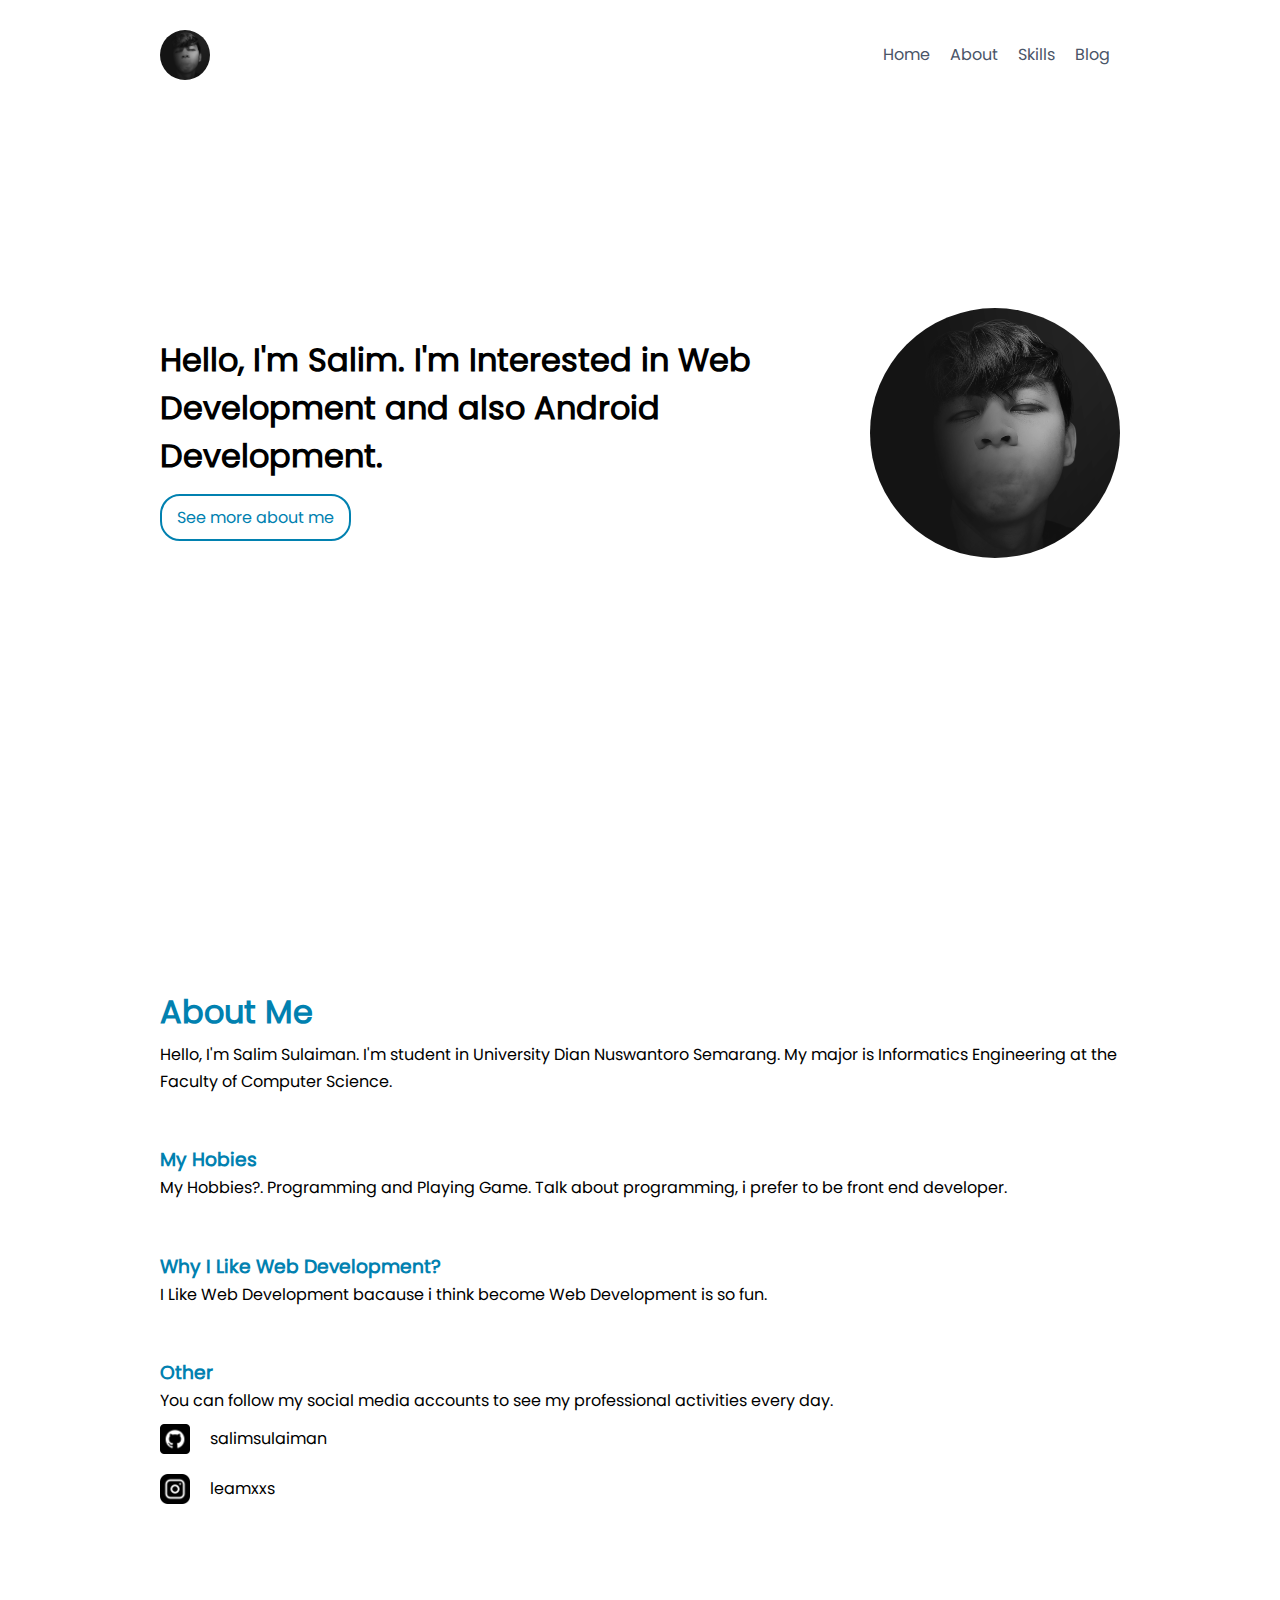
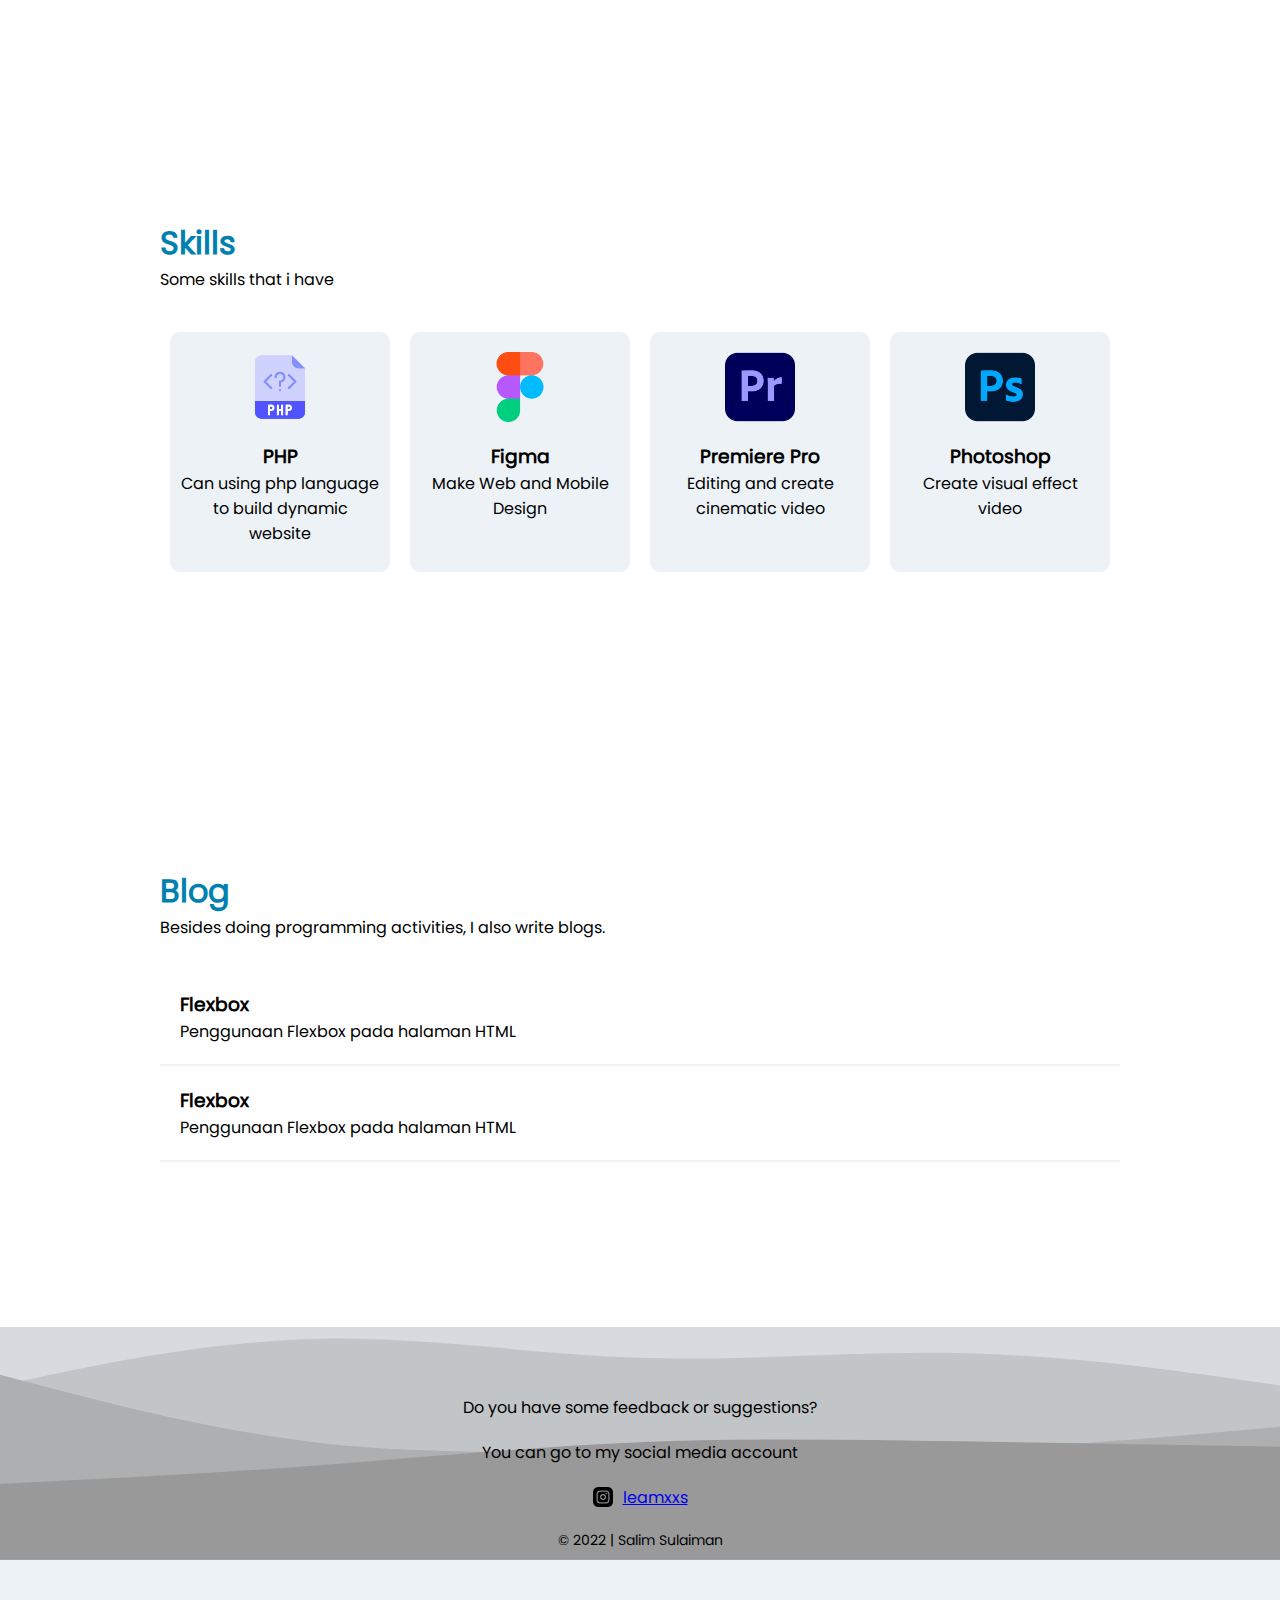
<file: index.html>
<!DOCTYPE html>
<html lang="en">
  <head>
    <meta charset="UTF-8" />
    <meta http-equiv="X-UA-Compatible" content="IE=edge" />
    <meta name="viewport" content="width=device-width, initial-scale=1.0" />
    <title>Portfolio</title>
    <link rel="stylesheet" href="style.css" />
  </head>
  <body>
    <header>
      <h1 class="text-center">Personal Website</h1>
    </header>
    <nav class="container">
      <a href=""
        ><img
          class="img-brand circle-image"
          src="assets/img/profile-img.png"
          alt=""
          width="50px"
      /></a>
      <ul>
        <li><a href="#home">Home</a></li>
        <li><a href="#about">About</a></li>
        <li><a href="#skills">Skills</a></li>
        <li><a href="#blog">Blog</a></li>
      </ul>
    </nav>

    <section id="home">
      <div class="container">
        <div class="row">
          <div class="home-text">
            <h1>
              Hello, I'm Salim. I'm Interested in Web Development and also
              Android Development.
            </h1>
            <br />
            <a href="#about" class="btn btn-primary-outline"
              >See more about me</a
            >
          </div>
          <img
            src="assets/img/profile-img.png"
            alt=""
            class="circle-image"
            width="250px"
          />
        </div>
      </div>
    </section>
    <section id="about">
      <div class="container">
        <div class="about-text">
          <h1>About Me</h1>
          <p>
            Hello, I'm Salim Sulaiman. I'm student in University Dian Nuswantoro
            Semarang. My major is Informatics Engineering at the Faculty of
            Computer Science.
          </p>
        </div>
        <div class="about-text">
          <h3>My Hobies</h3>
          <p>
            My Hobbies?. Programming and Playing Game. Talk about programming, i
            prefer to be front end developer.
          </p>
        </div>
        <div class="about-text">
          <h3>Why I Like Web Development?</h3>
          <p>
            I Like Web Development bacause i think become Web Development is so
            fun.
          </p>
        </div>
        <div class="about-text">
          <h3>Other</h3>
          <p>
            You can follow my social media accounts to see my professional
            activities every day.
          </p>
          <div class="account">
            <div class="icon">
              <img src="assets/icon/github.png" alt="" width="30px" />
              <a href="https://github.com/salimsulaiman" target="_blank"
                >salimsulaiman</a
              >
            </div>
            <div class="icon">
              <img src="assets/icon/instagram.png" alt="" width="30px" />
              <a href="https://www.instagram.com/leamxxs/" target="_blank"
                >leamxxs</a
              >
            </div>
          </div>
        </div>
      </div>
    </section>
    <section id="skills">
      <div class="container">
        <h1 class="color-blue">Skills</h1>
        <p>Some skills that i have</p>
        <div class="skills-list">
          <div class="row">
            <div class="skill">
              <img src="assets/icon/php.png" alt="" width="70px" />
              <h3 text-center>PHP</h3>
              <p>Can using php language to build dynamic website</p>
            </div>
            <div class="skill">
              <img src="assets/icon/figma.png" alt="" width="70px" />
              <h3 text-center>Figma</h3>
              <p>Make Web and Mobile Design</p>
            </div>
            <div class="skill">
              <img src="assets/icon/premiere-pro.png" alt="" width="70px" />
              <h3 text-center>Premiere Pro</h3>
              <p>Editing and create cinematic video</p>
            </div>
            <div class="skill">
              <img src="assets/icon/photoshop.png" alt="" width="70px" />
              <h3 text-center>Photoshop</h3>
              <p>Create visual effect video</p>
            </div>
          </div>
        </div>
      </div>
    </section>
    <section id="blog">
      <div class="container">
        <h1 class="color-blue">Blog</h1>
        <p>Besides doing programming activities, I also write blogs.</p>
        <div class="blogs-list">
          <a href="content/content.html">
            <div class="blogs">
              <h3>Flexbox</h3>
              <p>Penggunaan Flexbox pada halaman HTML</p>
            </div>
          </a>
          <a href="content/content.html">
            <div class="blogs">
              <h3>Flexbox</h3>
              <p>Penggunaan Flexbox pada halaman HTML</p>
            </div>
          </a>
        </div>
      </div>
    </section>
    <footer>
      <div class="text-center">
        <p>Do you have some feedback or suggestions?</p>
        <p>You can go to my social media account</p>
        <div class="row-center">
          <img src="assets/icon/instagram.png" alt="" / width="20px"
          class="mx-1">
          <span class="mx-1"
            ><a href="https://www.instagram.com/leamxxs/?hl=en"
              >leamxxs</a
            ></span
          >
        </div>
        <span class="copy">&copy; 2022 | Salim Sulaiman</span>
      </div>
    </footer>
  </body>
</html>
</file>
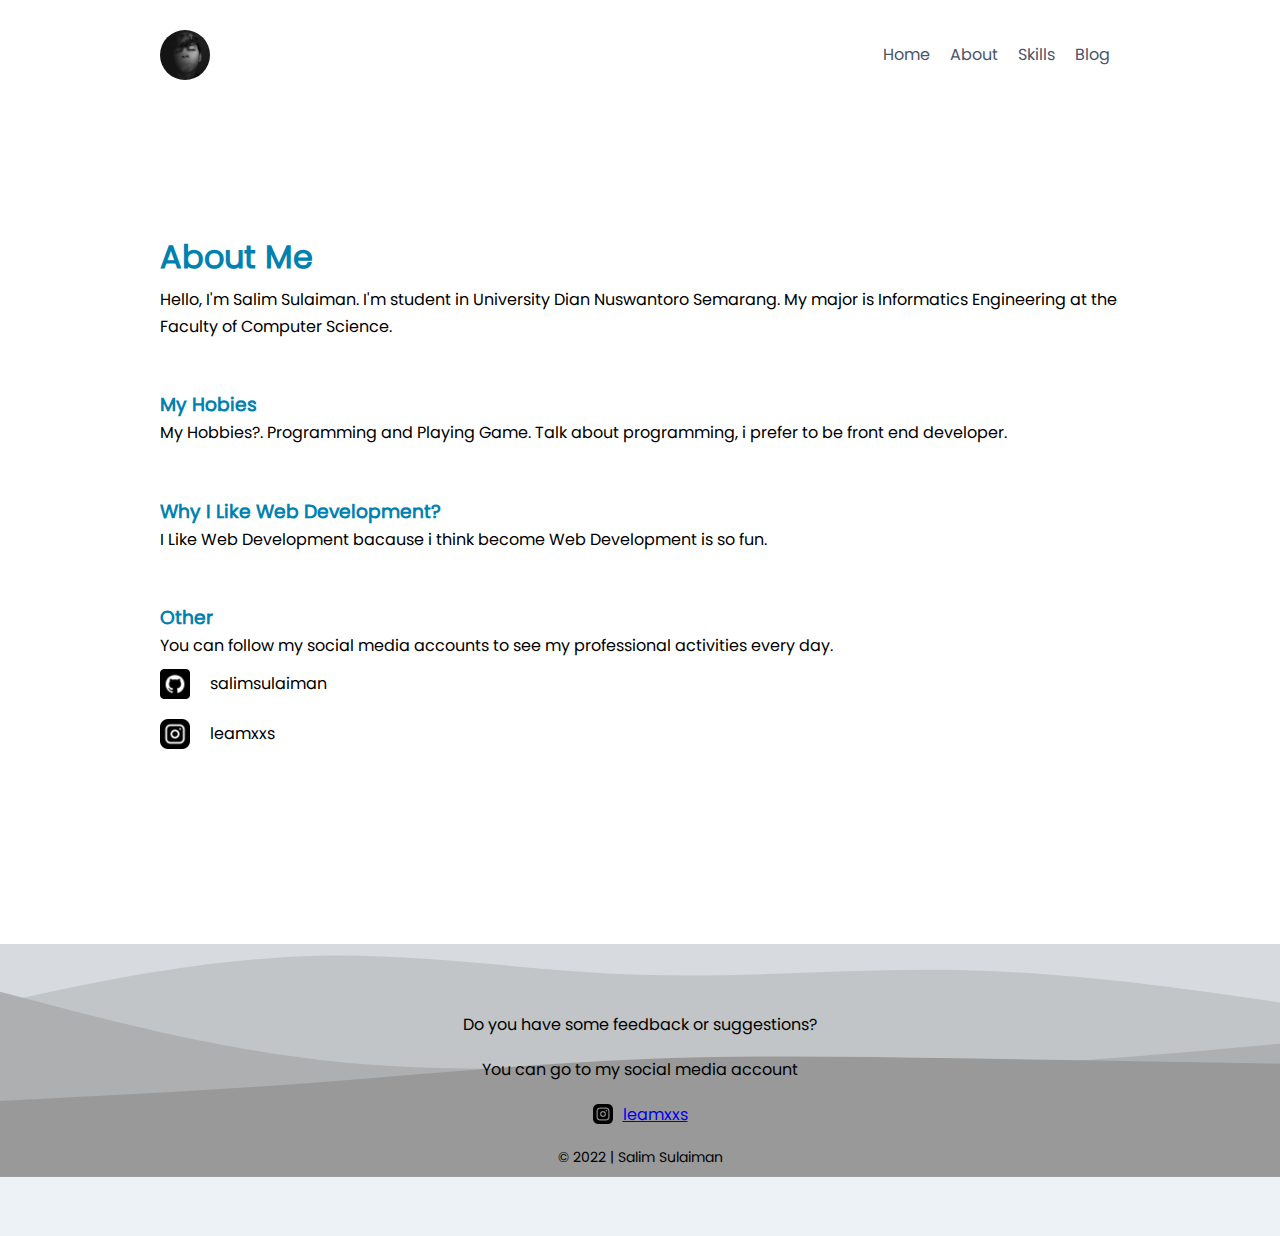
<file: about.html>
<!DOCTYPE html>
<html lang="en">
  <head>
    <meta charset="UTF-8" />
    <meta http-equiv="X-UA-Compatible" content="IE=edge" />
    <meta name="viewport" content="width=device-width, initial-scale=1.0" />
    <title>Portfolio</title>
    <link rel="stylesheet" href="style.css" />
  </head>
  <body>
    <header>
      <h1 class="text-center">Personal Website</h1>
    </header>
    <nav class="container">
      <a href=""
        ><img
          class="img-brand circle-image"
          src="assets/img/profile-img.png"
          alt=""
          width="50px"
      /></a>
      <ul>
        <li><a href="index.html">Home</a></li>
        <li><a href="about.html">About</a></li>
        <li><a href="skills.html">Skills</a></li>
        <li><a href="blog.html">Blog</a></li>
      </ul>
    </nav>

    <section id="about">
      <div class="container">
        <div class="about-text">
          <h1>About Me</h1>
          <p>
            Hello, I'm Salim Sulaiman. I'm student in University Dian Nuswantoro
            Semarang. My major is Informatics Engineering at the Faculty of
            Computer Science.
          </p>
        </div>
        <div class="about-text">
          <h3>My Hobies</h3>
          <p>
            My Hobbies?. Programming and Playing Game. Talk about programming, i
            prefer to be front end developer.
          </p>
        </div>
        <div class="about-text">
          <h3>Why I Like Web Development?</h3>
          <p>
            I Like Web Development bacause i think become Web Development is so
            fun.
          </p>
        </div>
        <div class="about-text">
          <h3>Other</h3>
          <p>
            You can follow my social media accounts to see my professional
            activities every day.
          </p>
          <div class="account">
            <div class="icon">
              <img src="assets/icon/github.png" alt="" width="30px" />
              <a href="https://github.com/salimsulaiman" target="_blank"
                >salimsulaiman</a
              >
            </div>
            <div class="icon">
              <img src="assets/icon/instagram.png" alt="" width="30px" />
              <a href="https://www.instagram.com/leamxxs/" target="_blank"
                >leamxxs</a
              >
            </div>
          </div>
        </div>
      </div>
    </section>
    <footer>
      <div class="text-center">
        <p>Do you have some feedback or suggestions?</p>
        <p>You can go to my social media account</p>
        <div class="row-center">
          <img src="assets/icon/instagram.png" alt="" / width="20px"
          class="mx-1">
          <span class="mx-1"
            ><a href="https://www.instagram.com/leamxxs/?hl=en"
              >leamxxs</a
            ></span
          >
        </div>
        <span class="copy">&copy; 2022 | Salim Sulaiman</span>
      </div>
    </footer>
  </body>
</html>
</file>
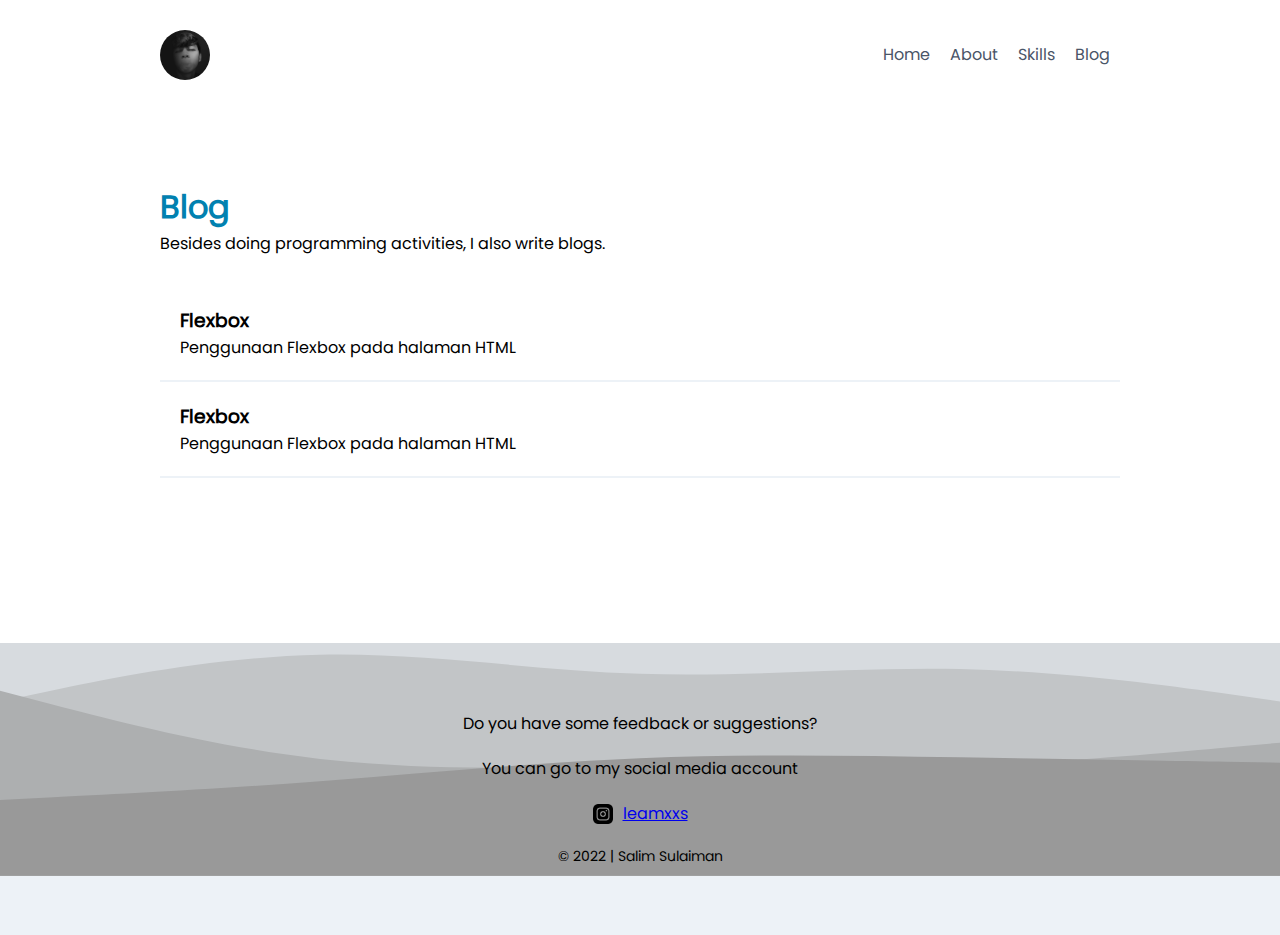
<file: blog.html>
<!DOCTYPE html>
<html lang="en">
  <head>
    <meta charset="UTF-8" />
    <meta http-equiv="X-UA-Compatible" content="IE=edge" />
    <meta name="viewport" content="width=device-width, initial-scale=1.0" />
    <title>Portfolio</title>
    <link rel="stylesheet" href="style.css" />
  </head>
  <body>
    <header>
      <h1 class="text-center">Personal Website</h1>
    </header>
    <nav class="container">
      <a href=""
        ><img
          class="img-brand circle-image"
          src="assets/img/profile-img.png"
          alt=""
          width="50px"
      /></a>
      <ul>
        <li><a href="index.html">Home</a></li>
        <li><a href="about.html">About</a></li>
        <li><a href="skills.html">Skills</a></li>
        <li><a href="blog.html">Blog</a></li>
      </ul>
    </nav>

    <section id="blog">
      <div class="container">
        <h1 class="color-blue">Blog</h1>
        <p>Besides doing programming activities, I also write blogs.</p>
        <div class="blogs-list">
          <a href="content/flexbox.html">
            <div class="blogs">
              <h3>Flexbox</h3>
              <p>Penggunaan Flexbox pada halaman HTML</p>
            </div>
          </a>
          <a href="content/flexbox.html">
            <div class="blogs">
              <h3>Flexbox</h3>
              <p>Penggunaan Flexbox pada halaman HTML</p>
            </div>
          </a>
        </div>
      </div>
    </section>
    <footer>
      <div class="text-center">
        <p>Do you have some feedback or suggestions?</p>
        <p>You can go to my social media account</p>
        <div class="row-center">
          <img src="assets/icon/instagram.png" alt="" / width="20px"
          class="mx-1">
          <span class="mx-1"
            ><a href="https://www.instagram.com/leamxxs/?hl=en"
              >leamxxs</a
            ></span
          >
        </div>
        <span class="copy">&copy; 2022 | Salim Sulaiman</span>
      </div>
    </footer>
  </body>
</html>
</file>
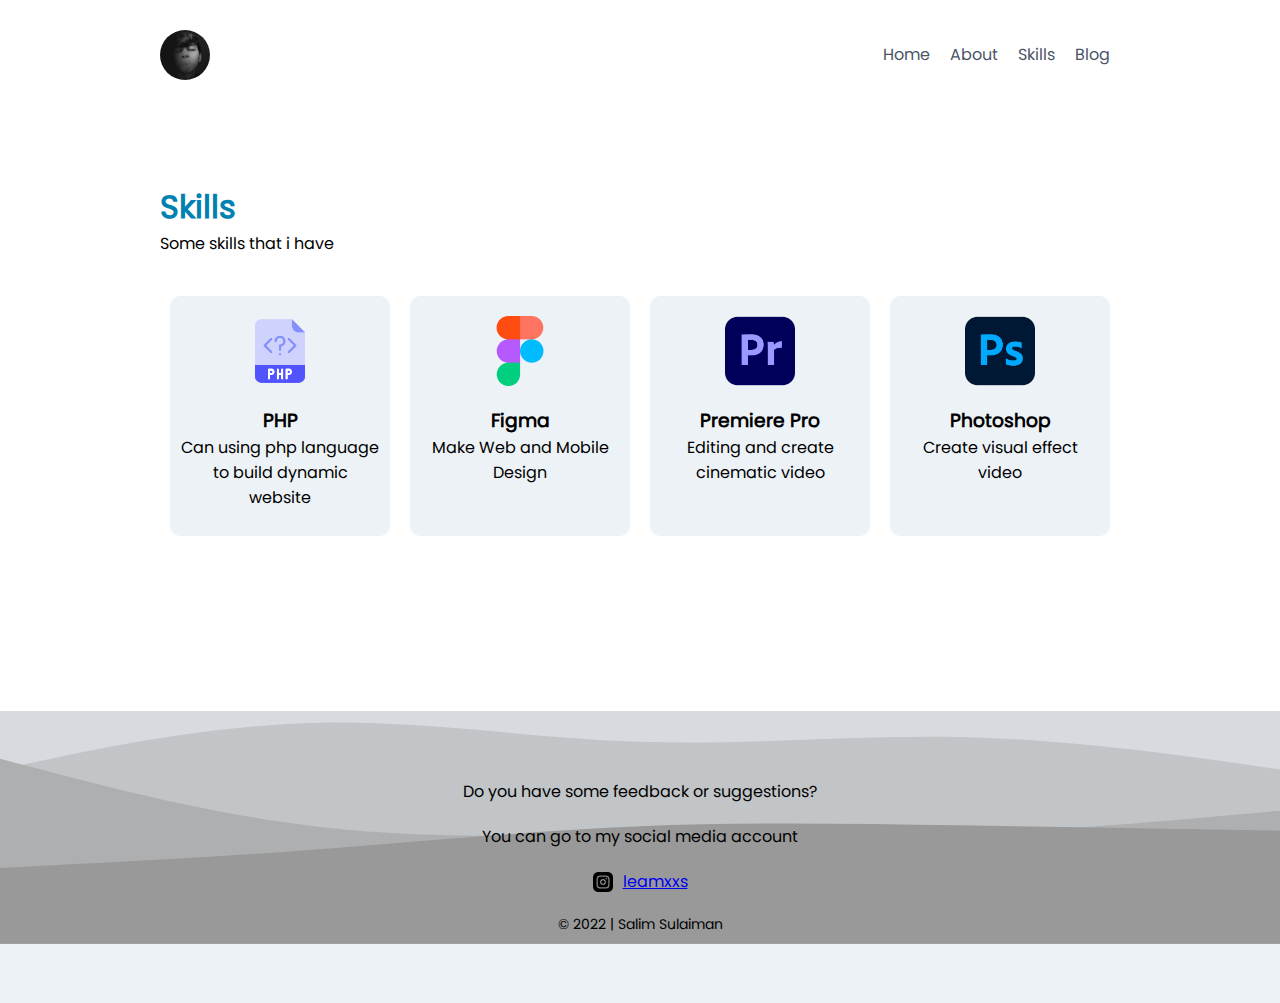
<file: skills.html>
<!DOCTYPE html>
<html lang="en">
  <head>
    <meta charset="UTF-8" />
    <meta http-equiv="X-UA-Compatible" content="IE=edge" />
    <meta name="viewport" content="width=device-width, initial-scale=1.0" />
    <title>Portfolio</title>
    <link rel="stylesheet" href="style.css" />
  </head>
  <body>
    <header>
      <h1 class="text-center">Personal Website</h1>
    </header>
    <nav class="container">
      <a href=""
        ><img
          class="img-brand circle-image"
          src="assets/img/profile-img.png"
          alt=""
          width="50px"
      /></a>
      <ul>
        <li><a href="index.html">Home</a></li>
        <li><a href="about.html">About</a></li>
        <li><a href="skills.html">Skills</a></li>
        <li><a href="blog.html">Blog</a></li>
      </ul>
    </nav>

    <section id="skills">
      <div class="container">
        <h1 class="color-blue">Skills</h1>
        <p>Some skills that i have</p>
        <div class="skills-list">
          <div class="row">
            <div class="skill">
              <img src="assets/icon/php.png" alt="" width="70px" />
              <h3 text-center>PHP</h3>
              <p>Can using php language to build dynamic website</p>
            </div>
            <div class="skill">
              <img src="assets/icon/figma.png" alt="" width="70px" />
              <h3 text-center>Figma</h3>
              <p>Make Web and Mobile Design</p>
            </div>
            <div class="skill">
              <img src="assets/icon/premiere-pro.png" alt="" width="70px" />
              <h3 text-center>Premiere Pro</h3>
              <p>Editing and create cinematic video</p>
            </div>
            <div class="skill">
              <img src="assets/icon/photoshop.png" alt="" width="70px" />
              <h3 text-center>Photoshop</h3>
              <p>Create visual effect video</p>
            </div>
          </div>
        </div>
      </div>
    </section>
    <footer>
      <div class="text-center">
        <p>Do you have some feedback or suggestions?</p>
        <p>You can go to my social media account</p>
        <div class="row-center">
          <img src="assets/icon/instagram.png" alt="" / width="20px"
          class="mx-1">
          <span class="mx-1"
            ><a href="https://www.instagram.com/leamxxs/?hl=en"
              >leamxxs</a
            ></span
          >
        </div>
        <span class="copy">&copy; 2022 | Salim Sulaiman</span>
      </div>
    </footer>
  </body>
</html>
</file>
<file: style.css>
@font-face {
  font-family: poppins;
  src: url("assets/font/Poppins-Regular.otf");
}

* {
  font-family: "poppins";
  margin: 0;
}

html {
  scroll-behavior: smooth;
}
.text-center {
  text-align: center;
}

.container {
  margin: auto;
  width: 960px;
}
nav {
  position: fixed;
  top: 0;
  left: 0;
  right: 0;
  display: flex;
  flex-direction: row;
  justify-content: space-between;
  background-color: #fff;
  padding: 30px;
  align-items: center;
}

.img-brand {
  display: flex;
  align-items: center;
}
nav ul {
  display: flex;
}

nav li {
  list-style: none;
  margin: 0 10px;
}
nav a {
  text-decoration: none;
  color: #4a5568;
}
.mx-1 {
  margin: 0px 5px;
}
.my-5 {
  margin: 50px 0px;
}
nav a:hover {
  color: #0181b0;
}

.row {
  display: flex;
  align-items: center;
  justify-content: space-around;
}

#home {
  display: flex;
  align-items: center;
  padding: 120px 0;
  margin: 15px 0;
  height: 500px;
}

#about {
  padding: 120px 0;
  margin: 15px 0;
}
#skills {
  padding: 120px 0;
  margin: 15px 0;
}
#blog {
  padding: 120px 0;
  margin: 15px 0;
}
#content {
  padding: 120px 0;
  margin: 15px 0;
}
.circle-image {
  border-radius: 50%;
}

.btn {
  margin-top: 20px;
  text-decoration: none;
  padding: 10px 15px;
  border-radius: 20px;
}
.btn-primary-outline {
  border: 2px #0181b0 solid;
  color: #0181b0;
  background-color: #fff;
}

.btn-primary-outline:hover {
  background-color: #0181b0;
  color: #fff;
}
.about-text {
  margin: 50px 0;
}
.about-text h1 {
  color: #0181b0;
  margin: 5px 0;
}

.about-text h3 {
  color: #0181b0;
}

.about-text p {
  /* font-size: 18px; */
  line-height: 1.7;
}
.about-text li {
  font-size: 18px;
  line-height: 1.7;
}
.account .icon {
  padding: 10px 0px;
  display: flex;
  align-items: center;
}
.account a {
  text-decoration: none;
  color: #000;
  margin: 0 20px;
}
.color-blue {
  color: #0181b0;
}
.skills-list {
  margin: 40px 0;
}

.skill {
  transition: background-color 0.5s ease-out 100ms, color 0.2s ease-out 100ms;
  background-color: #edf2f7;
  width: 200px;
  text-align: center;
  padding: 20px 10px;
  border-radius: 10px;
  min-height: 200px;
}

.skill:hover {
  background-color: #0181b0;
  color: #fff;
}
.skill h3 {
  margin: 20px 0 0 0;
}
.skill img {
  display: block;
  margin-left: auto;
  margin-right: auto;
}

.blogs-list {
  margin: 30px 0;
}
.blogs-list a {
  text-decoration: none;
  color: #000;
}

.blogs {
  padding: 20px;
  border-bottom: 2px #edf2f7 solid;
}

.blogs:hover {
  padding: 20px;
  background-color: #edf2f7;
}

footer {
  background-image: url("assets/img/footer.svg");
  background-size: cover;
  background-repeat: no-repeat;
  background-position-y: -300px;
  position: static;
  background-color: #edf2f7;
  padding: 3rem 0;
}

.row-center {
  display: flex;
  align-items: center;
  justify-content: center;
}

footer p {
  margin: 20px 0;
}

footer .copy {
  display: block;
  margin: 20px 0;
  font-size: 14px;
}

.square {
  justify-content: center;
  font-size: 25px;
  color: #fff;
  display: flex;
  align-items: center;
  width: 150px;
  height: 150px;
  background-color: #0181b0;
}
</file>
